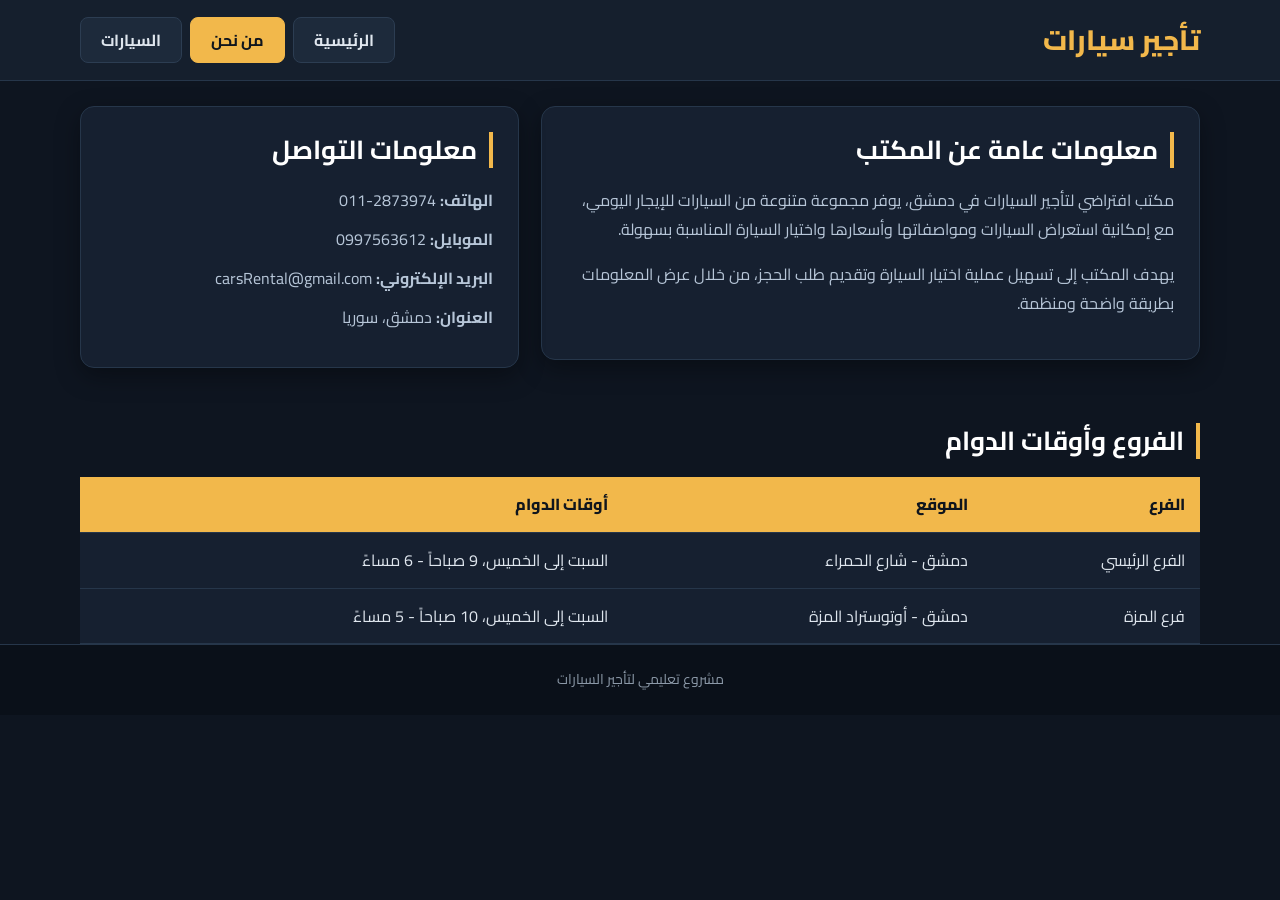
<file: AboutUs.html>
<!DOCTYPE html PUBLIC "-//W3C//DTD XHTML 1.0 Transitional//EN" "http://www.w3.org/TR/xhtml1/DTD/xhtml1-transitional.dtd">
<html xmlns="http://www.w3.org/1999/xhtml" xml:lang="ar" lang="ar" dir="rtl">
<head>
  <meta http-equiv="Content-Type" content="text/html; charset=UTF-8" />
  <meta name="viewport" content="width=device-width, initial-scale=1.0" />
  <title>من نحن</title>
  <link rel="stylesheet" type="text/css" href="style.css" />
</head>
<body>


  <div class="site-header">
    <div class="container header-inner">
      <div class="brand">تأجير سيارات</div>
      <div class="nav">
        <a href="home.html">الرئيسية</a>
        <a class="active" href="AboutUs.html">من نحن</a>
        <a href="Cars.html">السيارات</a>
      </div>
    </div>
  </div>

  
  <div class="container section about-layout">
    <div class="about-main">
      <h2>معلومات عامة عن المكتب</h2>
      <p> مكتب افتراضي لتأجير السيارات في دمشق، يوفر مجموعة متنوعة من السيارات للإيجار اليومي، مع إمكانية استعراض السيارات ومواصفاتها وأسعارها واختيار السيارة المناسبة بسهولة.</p>
      <p>يهدف المكتب إلى تسهيل عملية اختيار السيارة وتقديم طلب الحجز، من خلال عرض المعلومات بطريقة واضحة ومنظمة.</p>
    </div>

    <div class="contact-card">
      <h2>معلومات التواصل</h2>
      <p><strong>الهاتف:</strong> <span dir="ltr">011-2873974</span></p>
      <p><strong>الموبايل:</strong> <span dir="ltr">0997563612</span></p>
      <p><strong>البريد الإلكتروني:</strong> <span dir="ltr">carsRental@gmail.com</span></p>
      <p><strong>العنوان:</strong> دمشق، سوريا</p>
    </div>
  </div>


  <div class="container section">
    <h2>الفروع وأوقات الدوام</h2>
    <table class="simple-table">
      <thead>
        <tr>
          <th>الفرع</th>
          <th>الموقع</th>
          <th>أوقات الدوام</th>
        </tr>
      </thead>
      <tbody>
        <tr>
          <td>الفرع الرئيسي</td>
          <td>دمشق - شارع الحمراء</td>
          <td>السبت إلى الخميس، 9 صباحاً - 6 مساءً</td>
        </tr>
        <tr>
          <td>فرع المزة</td>
          <td>دمشق - أوتوستراد المزة</td>
          <td>السبت إلى الخميس، 10 صباحاً - 5 مساءً</td>
        </tr>
      </tbody>
    </table>
  </div>

  <div class="site-footer">
    <div class="container">مشروع تعليمي لتأجير السيارات</div>
  </div>

</body>
</html>
</file>
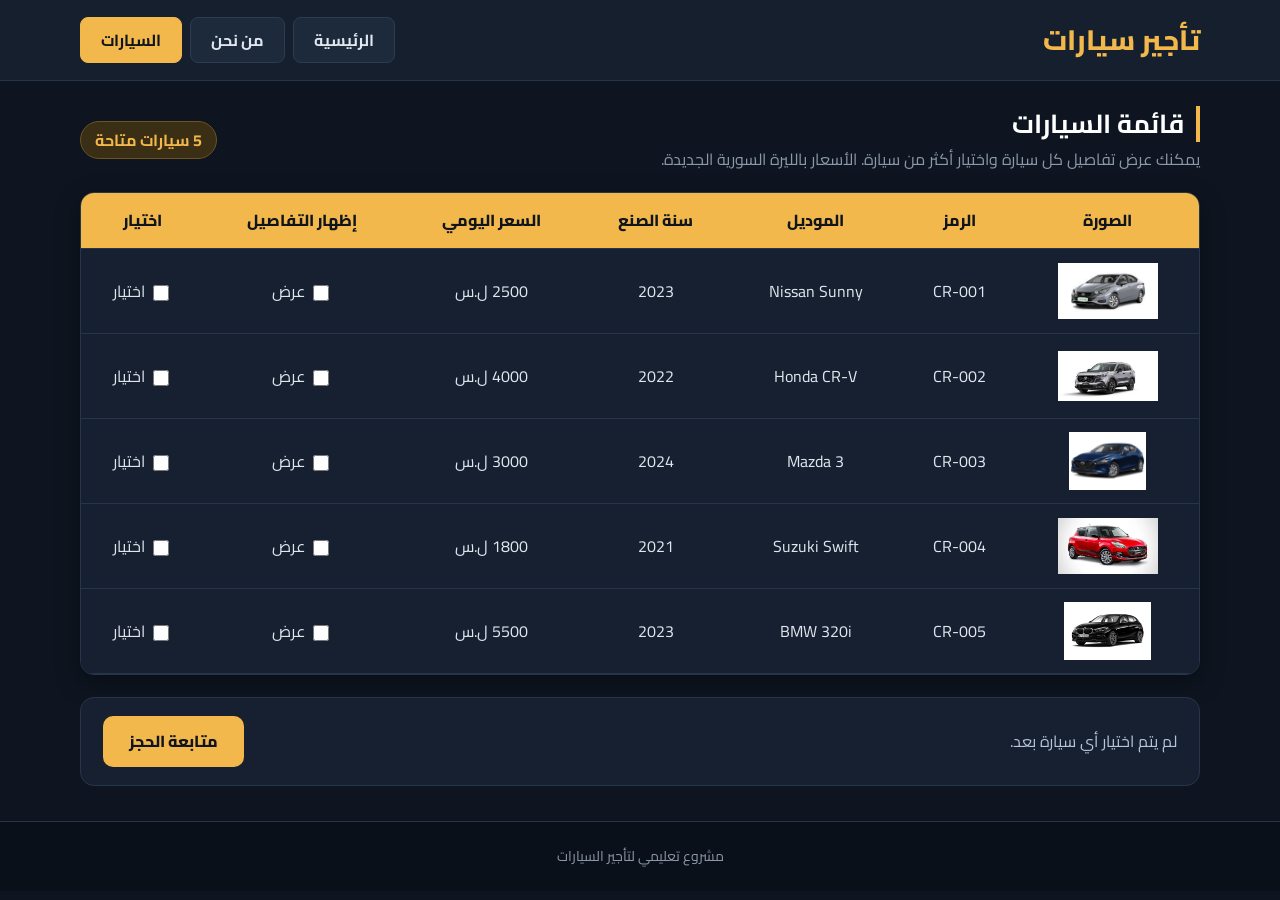
<file: Cars.html>
<!DOCTYPE html PUBLIC "-//W3C//DTD XHTML 1.0 Transitional//EN" "http://www.w3.org/TR/xhtml1/DTD/xhtml1-transitional.dtd">
<html xmlns="http://www.w3.org/1999/xhtml" xml:lang="ar" lang="ar" dir="rtl">
<head>
  <meta http-equiv="Content-Type" content="text/html; charset=UTF-8" />
  <meta name="viewport" content="width=device-width, initial-scale=1.0" />
  <title> السيارات والحجز</title>
  <link rel="stylesheet" type="text/css" href="style.css" />
  <script type="text/javascript" src="https://code.jquery.com/jquery-3.7.1.min.js"></script>
  <script type="text/javascript" src="myFunctions.js"></script>
</head>
<body>

 
  <div class="site-header">
    <div class="container header-inner">
      <div class="brand">تأجير سيارات</div>
      <div class="nav">
        <a href="home.html">الرئيسية</a>
        <a href="AboutUs.html">من نحن</a>
        <a class="active" href="Cars.html">السيارات</a>
      </div>
    </div>
  </div>


  <div class="container section">
    <div class="section-heading">
      <div>
        <h2>قائمة السيارات</h2>
        <p>يمكنك عرض تفاصيل كل سيارة واختيار أكثر من سيارة. الأسعار بالليرة السورية الجديدة.</p>
      </div>
      <span class="pill">5 سيارات متاحة</span>
    </div>

    <div class="table-wrap">
      <table class="cars-table">
        <thead>
          <tr>
            <th>الصورة</th>
            <th>الرمز</th>
            <th>الموديل</th>
            <th>سنة الصنع</th>
            <th>السعر اليومي</th>
            <th>إظهار التفاصيل</th>
            <th>اختيار</th>
          </tr>
        </thead>

        <tbody>
          <tr>
            <td><img class="car-thumb" src="Nissan_Sunny.png" alt="Nissan Sunny" /></td>
            <td>CR-001</td>
            <td>Nissan Sunny</td>
            <td>2023</td>
            <td>2500 ل.س</td>
            <td><label><input class="details-toggle" type="checkbox" data-target="details-1" /> عرض</label></td>
            <td><label><input class="car-select" type="checkbox" value="CR-001" data-name="Nissan Sunny" data-price="2500" /> اختيار</label></td>
          </tr>
          <tr class="details-row" id="details-1">
            <td colspan="7">
              <div class="details-box">
                <strong>Nissan Sunny</strong>
                <span>الوقود: بنزين</span>
                <span>ناقل الحركة: أوتوماتيك</span>
                <span>المقاعد: 5</span>
                <span>عداد الكيلومترات: 25,000 كم</span>
                <span>اللون: فضي</span>
              </div>
            </td>
          </tr>

          <tr>
            <td><img class="car-thumb" src="Honda_CRV.png" alt="Honda CR-V" /></td>
            <td>CR-002</td>
            <td>Honda CR-V</td>
            <td>2022</td>
            <td>4000 ل.س</td>
            <td><label><input class="details-toggle" type="checkbox" data-target="details-2" /> عرض</label></td>
            <td><label><input class="car-select" type="checkbox" value="CR-002" data-name="Honda CR-V" data-price="4000" /> اختيار</label></td>
          </tr>
          <tr class="details-row" id="details-2">
            <td colspan="7">
              <div class="details-box">
                <strong>Honda CR-V</strong>
                <span>الوقود: بنزين</span>
                <span>ناقل الحركة: أوتوماتيك</span>
                <span>المقاعد: 5</span>
                <span>عداد الكيلومترات: 31,000 كم</span>
                <span>اللون: رمادي</span>
              </div>
            </td>
          </tr>

          <tr>
            <td><img class="car-thumb" src="Mazda_3.png" alt="Mazda 3" /></td>
            <td>CR-003</td>
            <td>Mazda 3</td>
            <td>2024</td>
            <td>3000 ل.س</td>
            <td><label><input class="details-toggle" type="checkbox" data-target="details-3" /> عرض</label></td>
            <td><label><input class="car-select" type="checkbox" value="CR-003" data-name="Mazda 3" data-price="3000" /> اختيار</label></td>
          </tr>
          <tr class="details-row" id="details-3">
            <td colspan="7">
              <div class="details-box">
                <strong>Mazda 3</strong>
                <span>الوقود: بنزين</span>
                <span>ناقل الحركة: أوتوماتيك</span>
                <span>المقاعد: 5</span>
                <span>عداد الكيلومترات: 12,000 كم</span>
                <span>اللون: أزرق</span>
              </div>
            </td>
          </tr>

          <tr>
            <td><img class="car-thumb" src="Suzuki_Swift.png" alt="Suzuki Swift" /></td>
            <td>CR-004</td>
            <td>Suzuki Swift</td>
            <td>2021</td>
            <td>1800 ل.س</td>
            <td><label><input class="details-toggle" type="checkbox" data-target="details-4" /> عرض</label></td>
            <td><label><input class="car-select" type="checkbox" value="CR-004" data-name="Suzuki Swift" data-price="1800" /> اختيار</label></td>
          </tr>
          <tr class="details-row" id="details-4">
            <td colspan="7">
              <div class="details-box">
                <strong>Suzuki Swift</strong>
                <span>الوقود: بنزين</span>
                <span>ناقل الحركة: يدوي</span>
                <span>المقاعد: 4</span>
                <span>عداد الكيلومترات: 42,000 كم</span>
                <span>اللون: أحمر</span>
              </div>
            </td>
          </tr>

          <tr>
            <td><img class="car-thumb" src="BMW_320i.png" alt="BMW 320i" /></td>
            <td>CR-005</td>
            <td>BMW 320i</td>
            <td>2023</td>
            <td>5500 ل.س</td>
            <td><label><input class="details-toggle" type="checkbox" data-target="details-5" /> عرض</label></td>
            <td><label><input class="car-select" type="checkbox" value="CR-005" data-name="BMW 320i" data-price="5500" /> اختيار</label></td>
          </tr>
          <tr class="details-row" id="details-5">
            <td colspan="7">
              <div class="details-box">
                <strong>BMW 320i</strong>
                <span>الوقود: بنزين</span>
                <span>ناقل الحركة: أوتوماتيك</span>
                <span>المقاعد: 5</span>
                <span>عداد الكيلومترات: 18,000 كم</span>
                <span>اللون: أسود</span>
              </div>
            </td>
          </tr>
        </tbody>
      </table>
    </div>

    
    <div class="continue-area">
      <p id="selection-message">لم يتم اختيار أي سيارة بعد.</p>
      <button class="button button-primary" id="continue-button" type="button">متابعة الحجز</button>
    </div>

   
    <div id="booking-section" class="booking-card">
      <div class="section-heading">
        <div>
          <h2>نموذج طلب الحجز</h2>
          <p>الحقول المعلمة بنجمة (*) إلزامية.</p>
        </div>
        <span class="pill">معلومات الزبون</span>
      </div>

    
      <form id="booking-form" action="#" method="post" novalidate="novalidate">
        <fieldset>
          <legend>المعلومات الشخصية</legend>

          <div class="form-grid">
            <div class="form-field">
              <label for="full-name">الاسم الكامل (أحرف عربية فقط)</label>
              <input id="full-name" name="fullName" type="text" />
            </div>

            <div class="form-field">
              <label for="national-id">الرقم الوطني *</label>
              <input id="national-id" name="nationalId" type="text" maxlength="11" />
            </div>

            <div class="form-field">
              <label for="mobile">رقم الموبايل</label>
              <input id="mobile" name="mobile" type="tel" placeholder="09xxxxxxxx" />
            </div>

            <div class="form-field">
              <label for="email">البريد الإلكتروني</label>
              <input id="email" name="email" type="email" />
            </div>
          </div>
        </fieldset>

        <fieldset>
          <legend>مدة التأجير</legend>

          <div class="form-grid">
            <div class="form-field">
              <label for="start-date">تاريخ البداية *</label>
              <input id="start-date" name="startDate" type="text" placeholder="yyyy-mm-dd" />
            </div>

            <div class="form-field">
              <label for="end-date">تاريخ النهاية *</label>
              <input id="end-date" name="endDate" type="text" placeholder="yyyy-mm-dd" />
            </div>
          </div>
        </fieldset>

        <div id="form-error" class="message error-message"></div>

        <button class="button button-primary" type="submit">إرسال طلب الحجز</button>
      </form>

      <div id="booking-result" class="result-card"></div>
    </div>
  </div>

  <div class="site-footer">
    <div class="container">مشروع تعليمي لتأجير السيارات</div>
  </div>

</body>
</html>
</file>
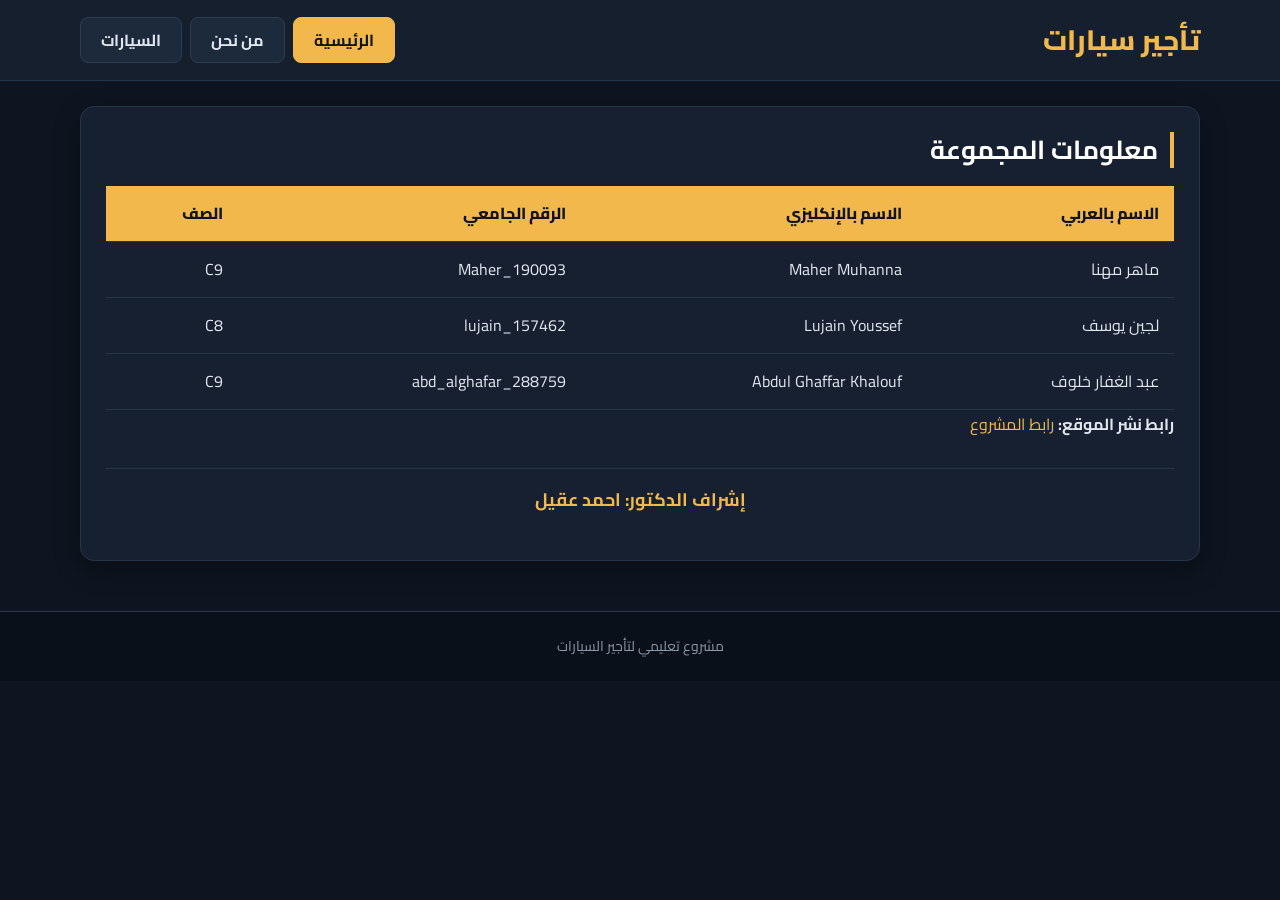
<file: home.html>
<!DOCTYPE html PUBLIC "-//W3C//DTD XHTML 1.0 Transitional//EN" "http://www.w3.org/TR/xhtml1/DTD/xhtml1-transitional.dtd">
<html xmlns="http://www.w3.org/1999/xhtml" xml:lang="ar" lang="ar" dir="rtl">
<head>
  <meta http-equiv="Content-Type" content="text/html; charset=UTF-8" />
  <meta name="viewport" content="width=device-width, initial-scale=1.0" />
  <title>الصفحة الرئيسية</title>
  <link rel="stylesheet" type="text/css" href="style.css" />
</head>
<body>
  <div class="site-header">
    <div class="container header-inner">
      <div class="brand">تأجير سيارات</div>
      <div class="nav">
        <a class="active" href="home.html">الرئيسية</a>
        <a href="AboutUs.html">من نحن</a>
        <a href="Cars.html">السيارات</a>
      </div>
    </div>
  </div>
  <div class="container section">
    <div class="info-panel">
      <h2>معلومات المجموعة</h2>
      <table class="simple-table">
        <thead>
          <tr>
            <th>الاسم بالعربي</th>
            <th>الاسم بالإنكليزي</th>
            <th>الرقم الجامعي</th>
            <th>الصف</th>
          </tr>
        </thead>
        <tbody>
          <tr>
            <td> ماهر مهنا </td>
            <td>Maher Muhanna</td>
            <td>Maher_190093</td>
            <td>C9</td>
          </tr>
          <tr>
            <td> لجين يوسف</td>
            <td>Lujain Youssef</td>
            <td>lujain_157462</td>
            <td>C8</td>
          
          </tr>
          <tr>
            <td> عبد الغفار خلوف</td>
            <td>Abdul Ghaffar Khalouf</td>
            <td>abd_alghafar_288759</td>
            <td>C9</td>
           
          </tr>
         
        </tbody>
      </table>

      <p>
        <strong>رابط نشر الموقع:</strong>
        <a href="https://carproject-nine.vercel.app/" target="_blank">
      
    رابط المشروع
        </a>
    </p>

      <p class="supervisor">
        إشراف الدكتور:  احمد عقيل
      </p>
    </div>
  </div>

  <div class="site-footer">
    <div class="container">مشروع تعليمي لتأجير السيارات</div>
  </div>
</body>
</html>
</file>
<file: style.css>
/* الخطوط: نحدد الخط مرة واحدة فقط من هنا */
@import url('https://fonts.googleapis.com/css2?family=Cairo:wght@400;600;700;800&display=swap');

* {
  box-sizing: border-box;
}

/* نوع الخط وحجمه ولون النص العام (مكان واحد لكل الصفحات) */
body {
  margin: 0;
  background: #0e1520;
  color: #dfe6ee;
  font-family: 'Cairo', Tahoma, Arial, sans-serif;
  font-size: 16px;
  line-height: 1.8;
}

/* حقول الإدخال والأزرار ترث نفس الخط من body */
input,
button {
  font: inherit;
}

a {
  color: #f2b84b;
  text-decoration: none;
}

.container {
  width: 92%;
  max-width: 1120px;
  margin: 0 auto;
}

/* ========== رأس الصفحة ========== */
.site-header {
  background: #151f2d;
  border-bottom: 1px solid #26364a;
}

.header-inner {
  min-height: 80px;
  display: flex;
  align-items: center;
  justify-content: space-between;
  gap: 24px;
}

.brand {
  color: #f2b84b;
  font-size: 28px;
  font-weight: 800;
  direction: ltr;
}

.nav {
  display: flex;
  gap: 8px;
  flex-wrap: wrap;
}

.nav a {
  padding: 8px 20px;
  border-radius: 8px;
  color: #dfe6ee;
  background: #1d2a3b;
  border: 1px solid #2c3d52;
  font-weight: 700;
  transition: 0.2s;
}

.nav a:hover {
  background: #2c3d52;
}

.nav a.active {
  background: #f2b84b;
  color: #10151d;
  border-color: #f2b84b;
}

/* ========== القسم الرئيسي في الصفحة الأولى ========== */
.hero {
  background: linear-gradient(120deg, #101a28, #1d3a5f);
  padding: 70px 0;
  margin-bottom: 40px;
  border-bottom: 1px solid #26364a;
}

.hero h1 {
  font-size: 46px;
  line-height: 1.4;
  margin: 0 0 12px;
  color: #FFFFFF;
}

.hero-text {
  color: #b7c6d8;
  font-size: 19px;
  max-width: 520px;
  margin: 0 0 26px;
}

/* ========== الأزرار ========== */
.button {
  border: 0;
  display: inline-block;
  cursor: pointer;
  border-radius: 10px;
  padding: 11px 26px;
  font-weight: 800;
  transition: 0.2s;
}

.button:hover {
  transform: translateY(-2px);
  box-shadow: 0 6px 18px rgba(242, 184, 75, 0.35);
}

.button-primary {
  background: #f2b84b;
  color: #10151d;
}

/* ========== العناوين والأقسام ========== */
.section {
  padding-top: 25px;
}

h2 {
  color: #FFFFFF;
  font-size: 26px;
  line-height: 1.4;
  margin: 0 0 18px;
  padding-right: 12px;
  border-right: 4px solid #f2b84b;
}

h3 {
  color: #f2b84b;
  margin: 8px 0;
}

p {
  margin-top: 0;
}

.section-heading {
  display: flex;
  justify-content: space-between;
  align-items: center;
  gap: 15px;
  margin-bottom: 18px;
}

.section-heading h2 {
  margin-bottom: 3px;
}

.section-heading p {
  margin: 0;
  color: #8c99a8;
}

.pill {
  display: inline-block;
  border-radius: 30px;
  background: #3a2f14;
  border: 1px solid #6b5420;
  color: #f2b84b;
  padding: 4px 14px;
  font-weight: 700;
  white-space: nowrap;
}

/* ========== البطاقات ========== */
.info-panel,
.contact-card,
.about-main,
.booking-card {
  background: #162030;
  border: 1px solid #26364a;
  border-radius: 14px;
  padding: 25px;
  box-shadow: 0 8px 25px rgba(0, 0, 0, 0.35);
}

.info-panel {
  margin-bottom: 50px;
}

.notes {
  color: #b7c6d8;
}

.supervisor {
  text-align: center;
  margin-top: 30px;
  padding-top: 15px;
  border-top: 1px solid #26364a;
  color: #f2b84b;
  font-size: 18px;
  font-weight: 700;
}

/* ========== الجداول ========== */
.simple-table,
.cars-table {
  width: 100%;
  border-collapse: collapse;
  background: #162030;
}

.simple-table th,
.simple-table td {
  padding: 13px 15px;
  text-align: right;
  border-bottom: 1px solid #26364a;
}

th {
  color: #10151d;
  background: #f2b84b;
  font-weight: 800;
}

/* ========== صفحة من نحن ========== */
.about-layout {
  display: grid;
  grid-template-columns: 1.5fr 1fr;
  gap: 22px;
  align-items: start;
  margin-bottom: 30px;
}

.about-main p,
.contact-card p {
  color: #b7c6d8;
}

.contact-card p {
  margin: 10px 0;
}

/* ========== جدول السيارات ========== */
.table-wrap {
  overflow-x: auto;
  border-radius: 14px;
  border: 1px solid #26364a;
  box-shadow: 0 8px 25px rgba(0, 0, 0, 0.35);
}

.cars-table {
  min-width: 950px;
}

.cars-table th,
.cars-table td {
  padding: 13px 12px;
  text-align: center;
  border-bottom: 1px solid #26364a;
}

.cars-table tbody tr:hover {
  background: #1c2b40;
}

.cars-table label {
  white-space: nowrap;
  cursor: pointer;
}

input[type="checkbox"] {
  accent-color: #f2b84b;
  width: 16px;
  height: 16px;
  vertical-align: middle;
}

.car-thumb {
  width: 100px;
  height: 58px;
  object-fit: contain;
}

/* صفوف التفاصيل مخفية في البداية */
.details-row {
  display: none;
  background: #1a2a40;
}

.details-row td {
  text-align: right;
}

.details-box {
  display: flex;
  flex-wrap: wrap;
  align-items: center;
  gap: 12px 22px;
  padding: 8px 10px;
  color: #b7c6d8;
}

.details-box strong {
  color: #f2b84b;
}

/* ========== منطقة المتابعة ========== */
.continue-area {
  display: flex;
  align-items: center;
  justify-content: space-between;
  gap: 18px;
  margin: 22px 0 35px;
  padding: 18px 22px;
  background: #162030;
  border: 1px solid #26364a;
  border-radius: 14px;
}

.continue-area p {
  margin: 0;
  color: #b7c6d8;
}

/* ========== نموذج الحجز (مخفي في البداية) ========== */
.booking-card {
  display: none;
  margin: 25px 0 45px;
}

fieldset {
  border: 1px solid #2c3d52;
  border-radius: 12px;
  padding: 18px;
  margin: 20px 0;
}

legend {
  color: #f2b84b;
  padding: 0 9px;
  font-weight: 800;
}

.form-grid {
  display: grid;
  grid-template-columns: 1fr 1fr;
  gap: 18px;
}

.form-field {
  display: flex;
  flex-direction: column;
  gap: 7px;
}

.form-field label {
  color: #dfe6ee;
  font-weight: 700;
}

/* تنسيق جميع حقول الإدخال النصية من مكان واحد (اللون والإطار) */
input[type="text"],
input[type="email"],
input[type="tel"] {
  width: 100%;
  border: 1px solid #33475f;
  border-radius: 8px;
  background: #0e1520;
  color: #FFFFFF;
  padding: 10px 13px;
  direction: rtl;
}

input[type="text"]:focus,
input[type="email"]:focus,
input[type="tel"]:focus {
  outline: none;
  border-color: #f2b84b;
  box-shadow: 0 0 0 3px rgba(242, 184, 75, 0.2);
}

::placeholder {
  color: #6f7e90;
}

/* ========== الرسائل والنتيجة (مخفية في البداية) ========== */
.message {
  padding: 12px 15px;
  border-radius: 10px;
  margin: 15px 0;
}

.error-message {
  display: none;
  color: #ffb4b4;
  background: #3a1d22;
  border: 1px solid #7a3038;
}

.result-card {
  display: none;
  background: #14261f;
  border: 1px solid #2b5a43;
  border-radius: 14px;
  padding: 22px;
  margin-top: 24px;
}

.result-card ul {
  padding-right: 24px;
}

.result-card li {
  margin-bottom: 8px;
}

.final-total {
  background: #1f4a35;
  border-radius: 10px;
  color: #9df0c0;
  padding: 12px 15px;
  font-size: 20px;
  font-weight: 800;
}

/* ========== أسفل الصفحة ========== */
.site-footer {
  background: #0a1019;
  color: #8c99a8;
  padding: 22px 0;
  font-size: 14px;
  text-align: center;
  border-top: 1px solid #26364a;
}

/* ========== الشاشات الصغيرة (الموبايل) ========== */
@media (max-width: 700px) {
  .header-inner {
    flex-direction: column;
    padding: 12px 0;
  }

  .about-layout,
  .form-grid {
    grid-template-columns: 1fr;
  }

  .continue-area {
    flex-direction: column;
    align-items: stretch;
    text-align: center;
  }

  .hero h1 {
    font-size: 34px;
  }
}
</file>
